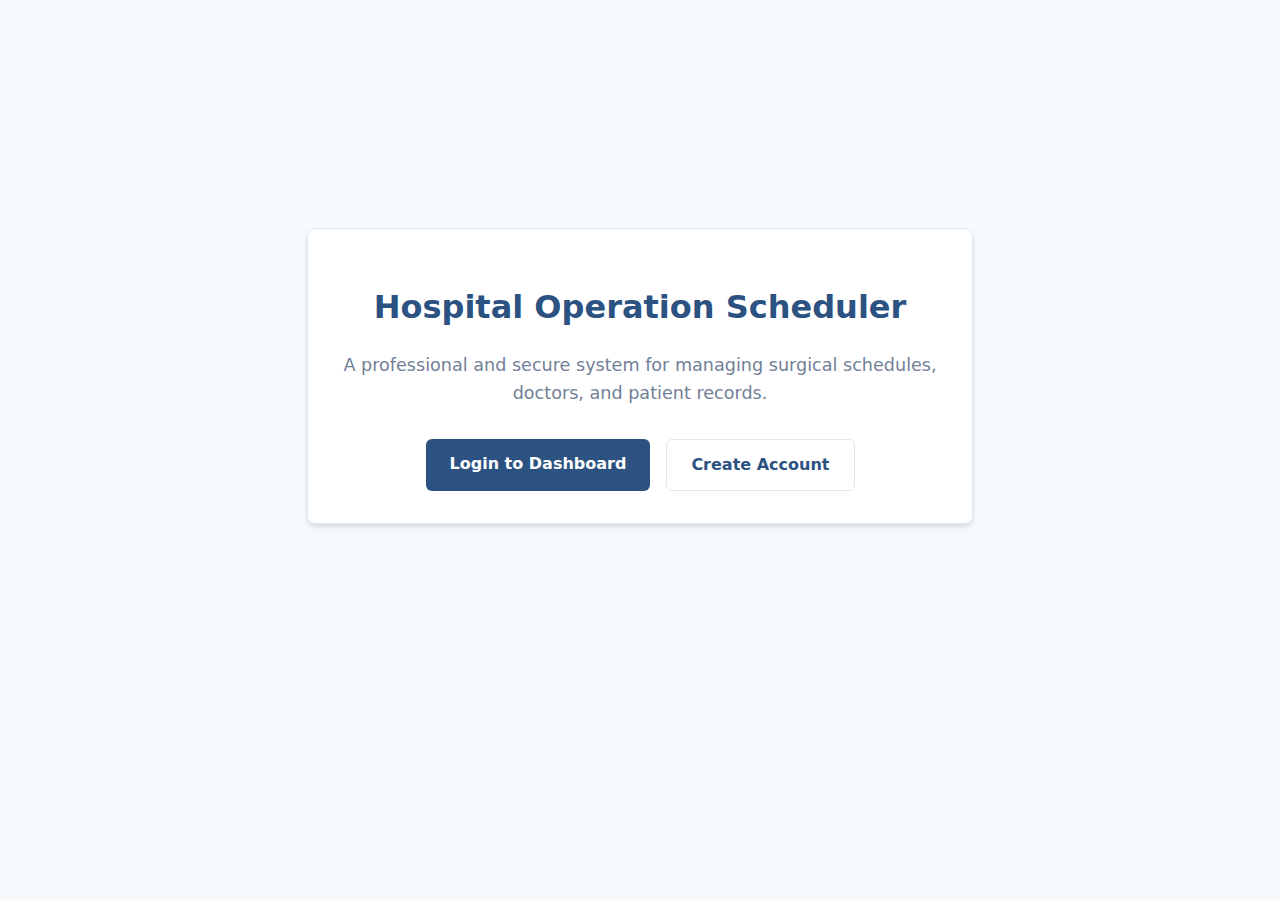
<file: Operation-Scheduler-Hospital-Management/index.html>
<!DOCTYPE html>
<html>
<head>
  <title>Hospital Operation Scheduler</title>
  <link rel="stylesheet" href="css/main.css">
</head>
<body>
  <div class="container" style="display: flex; flex-direction: column; align-items: center; justify-content: center; min-height: 80vh;">
    <div class="card" style="text-align: center; max-width: 600px;">
      <h1>Hospital Operation Scheduler</h1>
      <p style="color: var(--text-muted); font-size: 1.1rem; margin-bottom: 2rem;">A professional and secure system for managing surgical schedules, doctors, and patient records.</p>
      
      <div style="display: flex; gap: 1rem; justify-content: center;">
        <a href="auth/login.html" class="btn btn-primary">Login to Dashboard</a>
        <a href="auth/register.html" class="btn" style="border: 1px solid var(--border-color);">Create Account</a>
      </div>
    </div>
  </div>
</body>
</html>
</file>
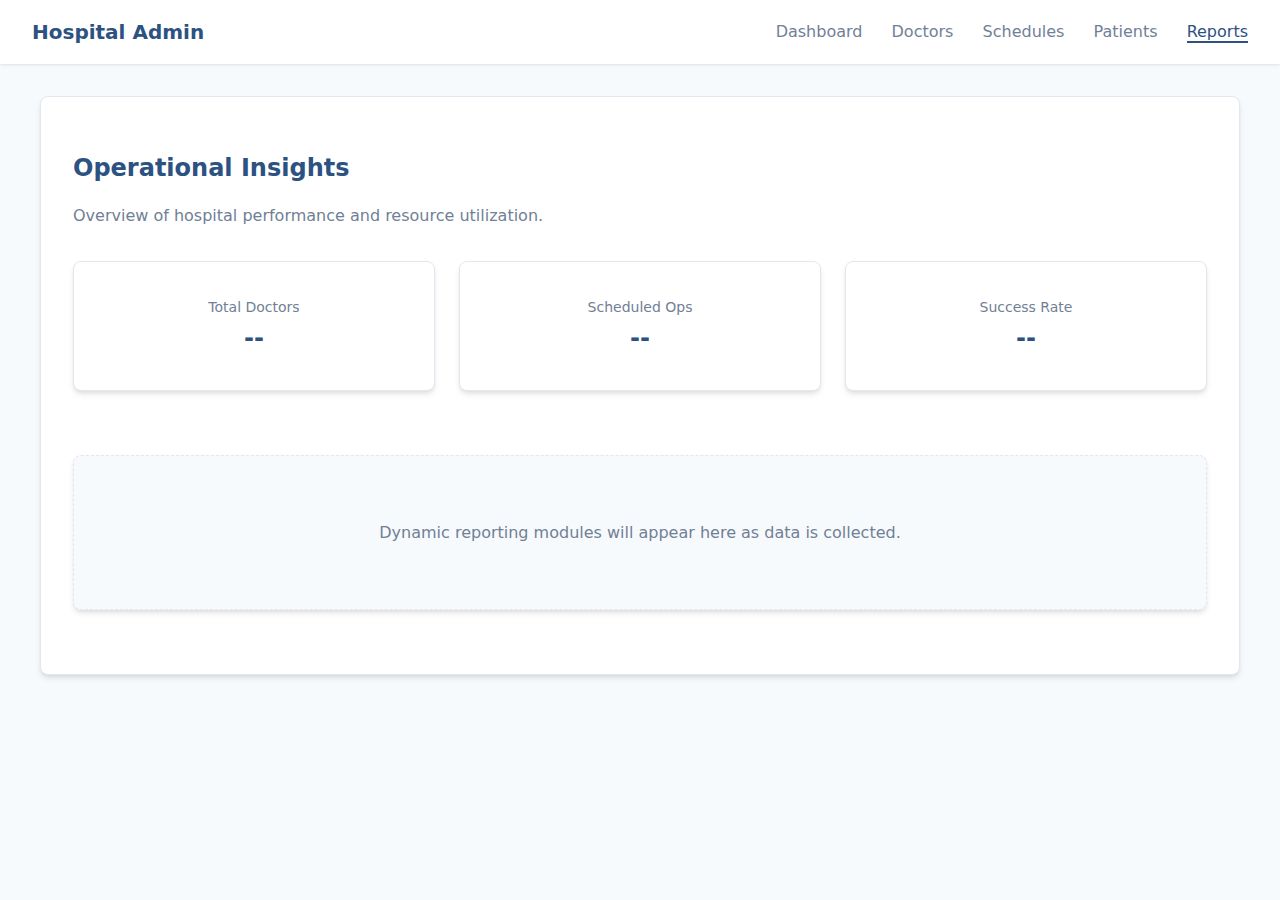
<file: Operation-Scheduler-Hospital-Management/admin/reports.html>
<!DOCTYPE html>
<html>
<head>
  <title>Reports</title>
  <link rel="stylesheet" href="../css/admin.css">
</head>
<body>
  <header class="nav">
    <div style="font-weight: 700; color: var(--primary-color); font-size: 1.25rem;">Hospital Admin</div>
    <nav class="nav-links">
      <a href="dashboard.html">Dashboard</a>
      <a href="doctors.html">Doctors</a>
      <a href="schedules.html">Schedules</a>
      <a href="patients.html">Patients</a>
      <a href="reports.html" class="active">Reports</a>
    </nav>
  </header>

  <main class="container">
    <div class="card">
      <h2>Operational Insights</h2>
      <p style="color: var(--text-muted); margin-bottom: 2rem;">Overview of hospital performance and resource utilization.</p>
      
      <div class="stat-grid">
        <div class="card stat-item">
          <span class="stat-label">Total Doctors</span>
          <span class="stat-value">--</span>
        </div>
        <div class="card stat-item">
          <span class="stat-label">Scheduled Ops</span>
          <span class="stat-value">--</span>
        </div>
        <div class="card stat-item">
          <span class="stat-label">Success Rate</span>
          <span class="stat-value">--</span>
        </div>
      </div>

      <div class="card" style="margin-top: 2rem; background: var(--bg-main); border: 1px dashed var(--border-color); text-align: center; padding: 3rem;">
        <p style="color: var(--text-muted);">Dynamic reporting modules will appear here as data is collected.</p>
      </div>
    </div>
  </main>
</body>
</html>
</file>
<file: Operation-Scheduler-Hospital-Management/css/main.css>
:root {
  --primary-color: #2c5282;
  --primary-light: #ebf8ff;
  --success-color: #38a169;
  --warning-color: #ecc94b;
  --danger-color: #e53e3e;
  --bg-main: #f7fafc;
  --bg-card: #ffffff;
  --text-main: #2d3748;
  --text-muted: #718096;
  --border-color: #e2e8f0;
  --shadow: 0 4px 6px -1px rgba(0, 0, 0, 0.1), 0 2px 4px -1px rgba(0, 0, 0, 0.06);
}

body {
  font-family: 'Inter', system-ui, -apple-system, sans-serif;
  background-color: var(--bg-main);
  color: var(--text-main);
  margin: 0;
  padding: 0;
  line-height: 1.6;
}

h1, h2, h3 {
  color: var(--primary-color);
  margin-bottom: 1rem;
}

a {
  color: var(--primary-color);
  text-decoration: none;
  transition: opacity 0.2s;
}

a:hover {
  opacity: 0.8;
}

.container {
  max-width: 1200px;
  margin: 0 auto;
  padding: 2rem;
}

.card {
  background: var(--bg-card);
  border-radius: 8px;
  box-shadow: var(--shadow);
  padding: 2rem;
  margin-bottom: 2rem;
  border: 1px solid var(--border-color);
}

.btn {
  display: inline-block;
  padding: 0.75rem 1.5rem;
  border-radius: 6px;
  font-weight: 600;
  cursor: pointer;
  border: none;
  transition: all 0.2s;
  text-align: center;
}

.btn-primary {
  background-color: var(--primary-color);
  color: white;
}

.btn-primary:hover {
  background-color: #2b6cb0;
}

table {
  width: 100%;
  border-collapse: collapse;
  margin-top: 1rem;
}

th, td {
  padding: 1rem;
  text-align: left;
  border-bottom: 1px solid var(--border-color);
}

th {
  background-color: var(--bg-main);
  font-weight: 600;
  color: var(--text-muted);
}

tr:hover {
  background-color: #f9fbfd;
}

.nav {
  background: white;
  padding: 1rem 2rem;
  box-shadow: 0 1px 3px rgba(0,0,0,0.1);
  display: flex;
  justify-content: space-between;
  align-items: center;
}

.nav-links a {
  margin-left: 1.5rem;
  font-weight: 500;
  color: var(--text-muted);
}

.nav-links a.active {
  color: var(--primary-color);
  border-bottom: 2px solid var(--primary-color);
}

.form-group {
  margin-bottom: 1.25rem;
}

label {
  display: block;
  margin-bottom: 0.5rem;
  font-weight: 500;
  color: var(--text-main);
}

input, select, textarea {
  width: 100%;
  padding: 0.75rem;
  border: 1px solid var(--border-color);
  border-radius: 6px;
  font-size: 1rem;
}

input:focus {
  outline: none;
  border-color: var(--primary-color);
  box-shadow: 0 0 0 3px rgba(66, 153, 225, 0.15);
}
</file>
<file: Operation-Scheduler-Hospital-Management/css/admin.css>
@import url('main.css');

.admin-layout {
  display: grid;
  grid-template-columns: repeat(auto-fit, minmax(300px, 1fr));
  gap: 1.5rem;
}

.full-width {
  grid-column: 1 / -1;
}

.stat-grid {
  display: grid;
  grid-template-columns: repeat(auto-fit, minmax(200px, 1fr));
  gap: 1.5rem;
}

.stat-item {
  text-align: center;
}

.stat-label {
  color: var(--text-muted);
  font-size: 0.875rem;
  font-weight: 500;
}

.stat-value {
  display: block;
  font-size: 1.5rem;
  font-weight: 700;
  color: var(--primary-color);
}
</file>
